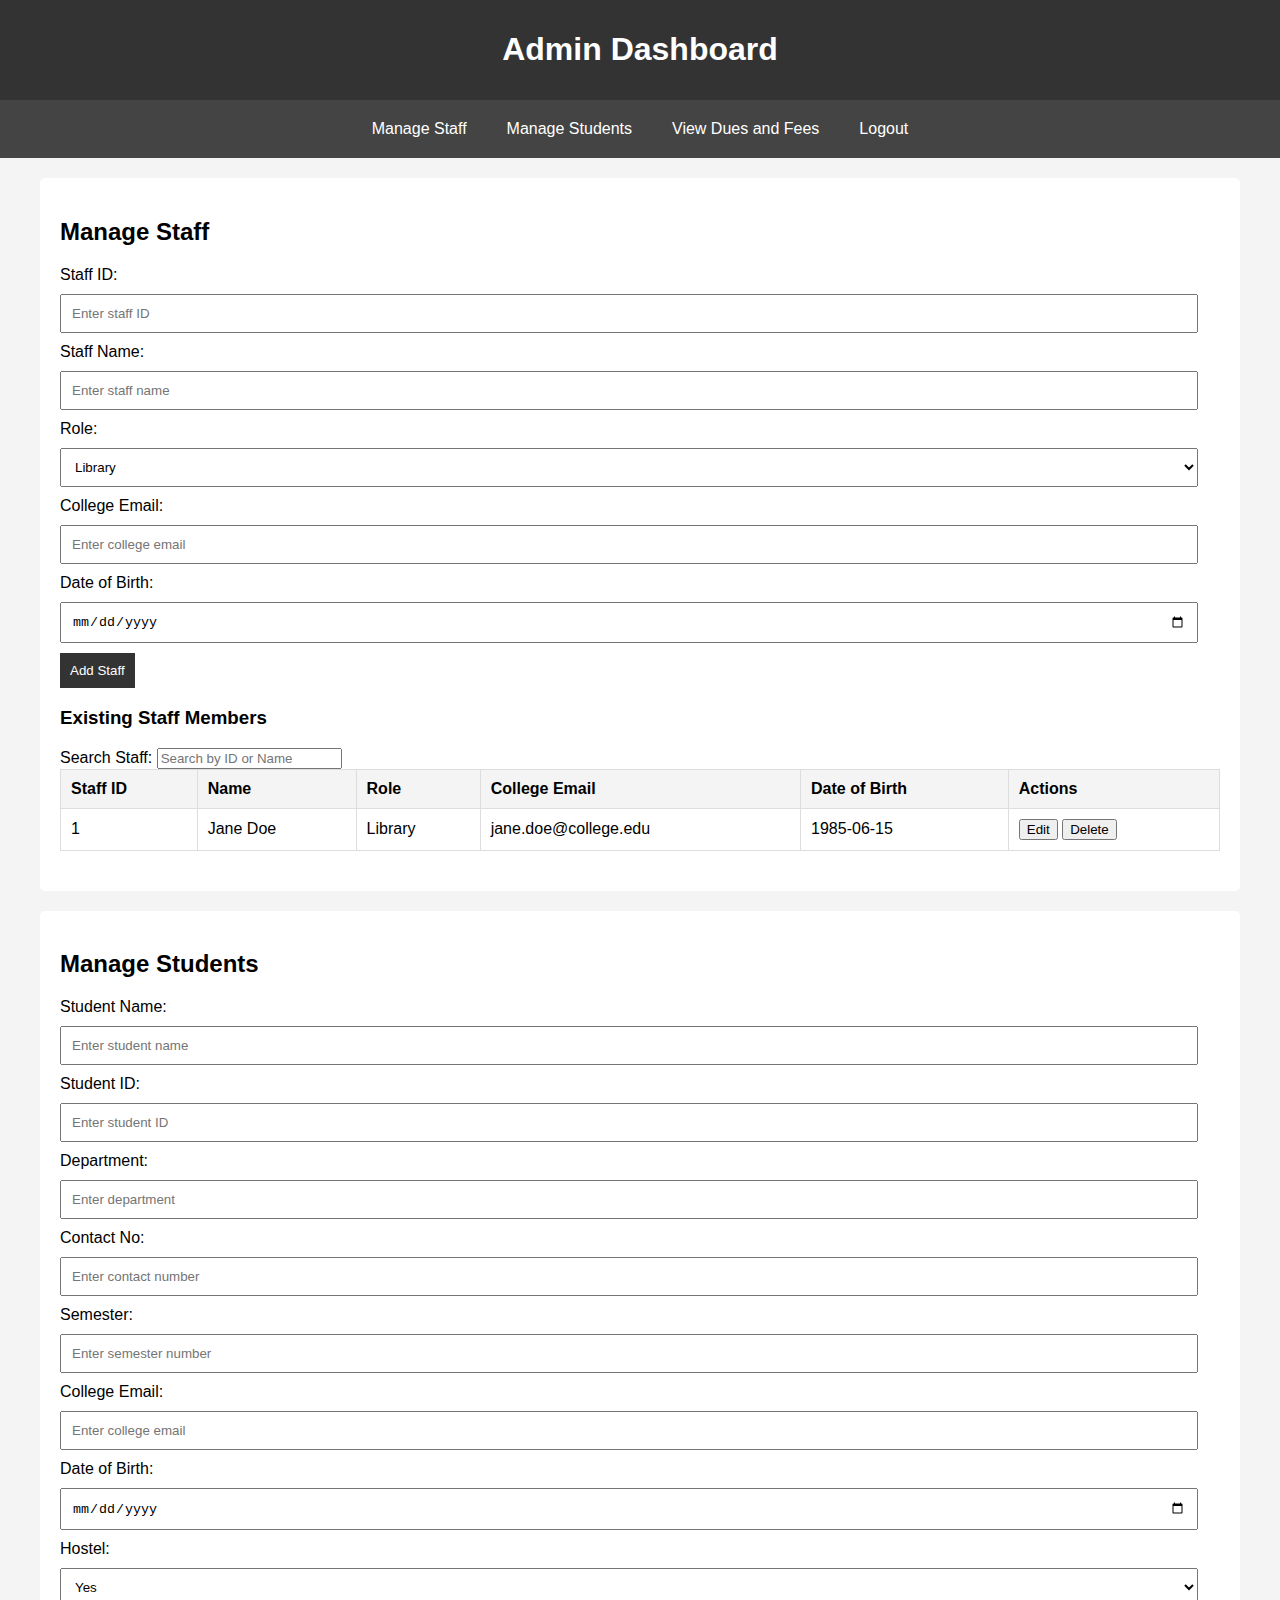
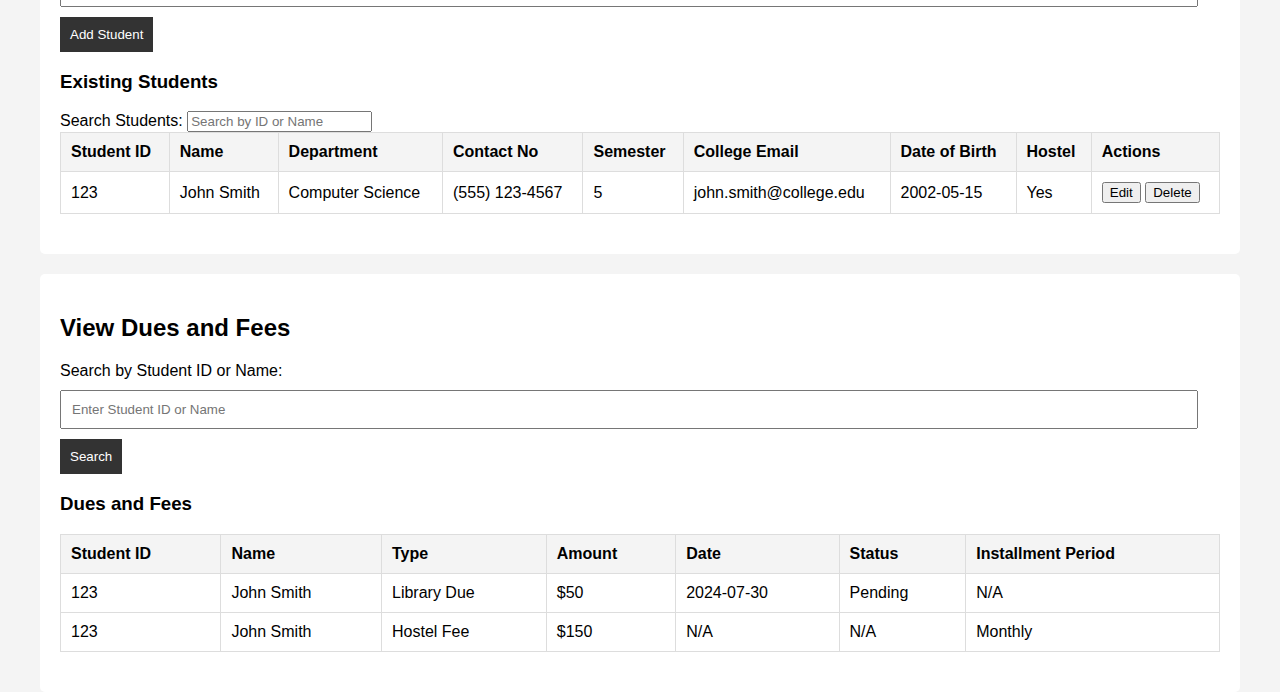
<file: templates/admin.html>
<!DOCTYPE html>
<html lang="en">
<head>
    <meta charset="UTF-8">
    <meta name="viewport" content="width=device-width, initial-scale=1.0">
    <title>Admin Dashboard</title>
    <style>
        body {
            font-family: Arial, sans-serif;
            margin: 0;
            padding: 0;
            background-color: #f4f4f4;
        }
        .container {
            width: 100%;
            max-width: 1200px;
            margin: auto;
            overflow: hidden;
        }
        header {
            background: #333;
            color: #fff;
            padding: 10px 0;
            text-align: center;
        }
        nav {
            display: flex;
            justify-content: center;
            gap: 20px;
            padding: 10px;
            background: #444;
        }
        nav a {
            color: #fff;
            text-decoration: none;
            padding: 10px;
        }
        nav a:hover {
            background: #555;
        }
        .main-content {
            padding: 20px;
            background: #fff;
            border-radius: 5px;
            margin-top: 20px;
        }
        table {
            width: 100%;
            border-collapse: collapse;
            margin-bottom: 20px;
        }
        table, th, td {
            border: 1px solid #ddd;
        }
        th, td {
            padding: 10px;
            text-align: left;
        }
        th {
            background: #f4f4f4;
        }
        form {
            margin-top: 20px;
        }
        form input, form select {
            padding: 10px;
            margin: 10px 0;
            width: calc(100% - 22px); /* Adjust width considering padding and borders */
            box-sizing: border-box;
        }
        form button {
            padding: 10px;
            background: #333;
            color: #fff;
            border: none;
            cursor: pointer;
        }
        form button:hover {
            background: #444;
        }
        @media (max-width: 768px) {
            nav {
                flex-direction: column;
                align-items: center;
            }
            nav a {
                display: block;
                margin: 5px 0;
            }
        }
    </style>
</head>
<body>
    <header>
        <h1>Admin Dashboard</h1>
    </header>
    
    <nav>
        <a href="#manage-staff">Manage Staff</a>
        <a href="#manage-students">Manage Students</a>
        <a href="#view-dues-fees">View Dues and Fees</a>
        <a href="#logout">Logout</a>
    </nav>
    
    <div class="container">
        <!-- Manage Staff Section -->
        <div id="manage-staff" class="main-content">
            <h2>Manage Staff</h2>
            <form>
                <label for="staff-id">Staff ID:</label>
                <input type="text" id="staff-id" name="staff-id" placeholder="Enter staff ID">
                
                <label for="staff-name">Staff Name:</label>
                <input type="text" id="staff-name" name="staff-name" placeholder="Enter staff name">
                
                <label for="staff-role">Role:</label>
                <select id="staff-role" name="staff-role">
                    <option value="library">Library</option>
                    <option value="hostel">Hostel</option>
                    <option value="department">Department</option>
                    <option value="office">Office</option>
                </select>

                <label for="staff-email">College Email:</label>
                <input type="email" id="staff-email" name="staff-email" placeholder="Enter college email" pattern="[a-zA-Z0-9._%+-]+@college\.edu" title="Enter a valid college email (e.g., staff@college.edu)">

                <label for="dob">Date of Birth:</label>
                <input type="date" id="dob" name="dob">
                
                <button type="submit">Add Staff</button>
            </form>
            
            <h3>Existing Staff Members</h3>
            <label for="staff-search">Search Staff:</label>
            <input type="text" id="staff-search" placeholder="Search by ID or Name" oninput="filterStaff()">

            <table id="staff-table">
                <thead>
                    <tr>
                        <th>Staff ID</th>
                        <th>Name</th>
                        <th>Role</th>
                        <th>College Email</th>
                        <th>Date of Birth</th>
                        <th>Actions</th>
                    </tr>
                </thead>
                <tbody>
                    <!-- Example data; replace with dynamic data -->
                    <tr>
                        <td>1</td>
                        <td>Jane Doe</td>
                        <td>Library</td>
                        <td>jane.doe@college.edu</td>
                        <td>1985-06-15</td>
                        <td><button>Edit</button> <button>Delete</button></td>
                    </tr>
                    <!-- More rows as needed -->
                </tbody>
            </table>
        </div>

        <!-- Manage Students Section -->
        <div id="manage-students" class="main-content">
            <h2>Manage Students</h2>
            <form>
                <label for="student-name">Student Name:</label>
                <input type="text" id="student-name" name="student-name" placeholder="Enter student name">
                
                <label for="student-id">Student ID:</label>
                <input type="text" id="student-id" name="student-id" placeholder="Enter student ID">
                
                <label for="department">Department:</label>
                <input type="text" id="department" name="department" placeholder="Enter department">
                
                <label for="contact-no">Contact No:</label>
                <input type="text" id="contact-no" name="contact-no" placeholder="Enter contact number">
                
                <label for="semester">Semester:</label>
                <input type="number" id="semester" name="semester" placeholder="Enter semester number">
                
                <label for="college-email">College Email:</label>
                <input type="email" id="college-email" name="college-email" placeholder="Enter college email" pattern="[a-zA-Z0-9._%+-]+@college\.edu" title="Enter a valid college email (e.g., student@college.edu)">
                
                <label for="dob">Date of Birth:</label>
                <input type="date" id="dob" name="dob">
                
                <label for="hostel">Hostel:</label>
                <select id="hostel" name="hostel">
                    <option value="yes">Yes</option>
                    <option value="no">No</option>
                </select>
                
                <button type="submit">Add Student</button>
            </form>
            
            <h3>Existing Students</h3>
            <label for="student-search">Search Students:</label>
            <input type="text" id="student-search" placeholder="Search by ID or Name" oninput="filterStudents()">

            <table id="student-table">
                <thead>
                    <tr>
                        <th>Student ID</th>
                        <th>Name</th>
                        <th>Department</th>
                        <th>Contact No</th>
                        <th>Semester</th>
                        <th>College Email</th>
                        <th>Date of Birth</th>
                        <th>Hostel</th>
                        <th>Actions</th>
                    </tr>
                </thead>
                <tbody>
                    <!-- Example data; replace with dynamic data -->
                    <tr>
                        <td>123</td>
                        <td>John Smith</td>
                        <td>Computer Science</td>
                        <td>(555) 123-4567</td>
                        <td>5</td>
                        <td>john.smith@college.edu</td>
                        <td>2002-05-15</td>
                        <td>Yes</td>
                        <td><button>Edit</button> <button>Delete</button></td>
                    </tr>
                    <!-- More rows as needed -->
                </tbody>
            </table>
        </div>

        <!-- View Dues and Fees Section -->
        <div id="view-dues-fees" class="main-content">
            <h2>View Dues and Fees</h2>
            <form>
                <label for="search">Search by Student ID or Name:</label>
                <input type="text" id="search" name="search" placeholder="Enter Student ID or Name">
                
                <button type="submit">Search</button>
            </form>

            <h3>Dues and Fees</h3>
            <table>
                <thead>
                    <tr>
                        <th>Student ID</th>
                        <th>Name</th>
                        <th>Type</th>
                        <th>Amount</th>
                        <th>Date</th>
                        <th>Status</th>
                        <th>Installment Period</th>
                    </tr>
                </thead>
                <tbody>
                    <!-- Example data; replace with dynamic data -->
                    <tr>
                        <td>123</td>
                        <td>John Smith</td>
                        <td>Library Due</td>
                        <td>$50</td>
                        <td>2024-07-30</td>
                        <td>Pending</td>
                        <td>N/A</td>
                    </tr>
                    <tr>
                        <td>123</td>
                        <td>John Smith</td>
                        <td>Hostel Fee</td>
                        <td>$150</td>
                        <td>N/A</td>
                        <td>N/A</td>
                        <td>Monthly</td>
                    </tr>
                    <!-- More rows as needed -->
                </tbody>
            </table>
        </div>
    </div>

    <script>
        function filterStaff() {
            const input = document.getElementById('staff-search').value.toLowerCase();
            const table = document.getElementById('staff-table');
            const rows = table.getElementsByTagName('tr');

            for (let i = 1; i < rows.length; i++) {
                const cells = rows[i].getElementsByTagName('td');
                const id = cells[0].textContent.toLowerCase();
                const name = cells[1].textContent.toLowerCase();

                if (id.includes(input) || name.includes(input)) {
                    rows[i].style.display = '';
                } else {
                    rows[i].style.display = 'none';
                }
            }
        }

        function filterStudents() {
            const input = document.getElementById('student-search').value.toLowerCase();
            const table = document.getElementById('student-table');
            const rows = table.getElementsByTagName('tr');

            for (let i = 1; i < rows.length; i++) {
                const cells = rows[i].getElementsByTagName('td');
                const id = cells[0].textContent.toLowerCase();
                const name = cells[1].textContent.toLowerCase();

                if (id.includes(input) || name.includes(input)) {
                    rows[i].style.display = '';
                } else {
                    rows[i].style.display = 'none';
                }
            }
        }
    </script>
</body>
</html>
</file>
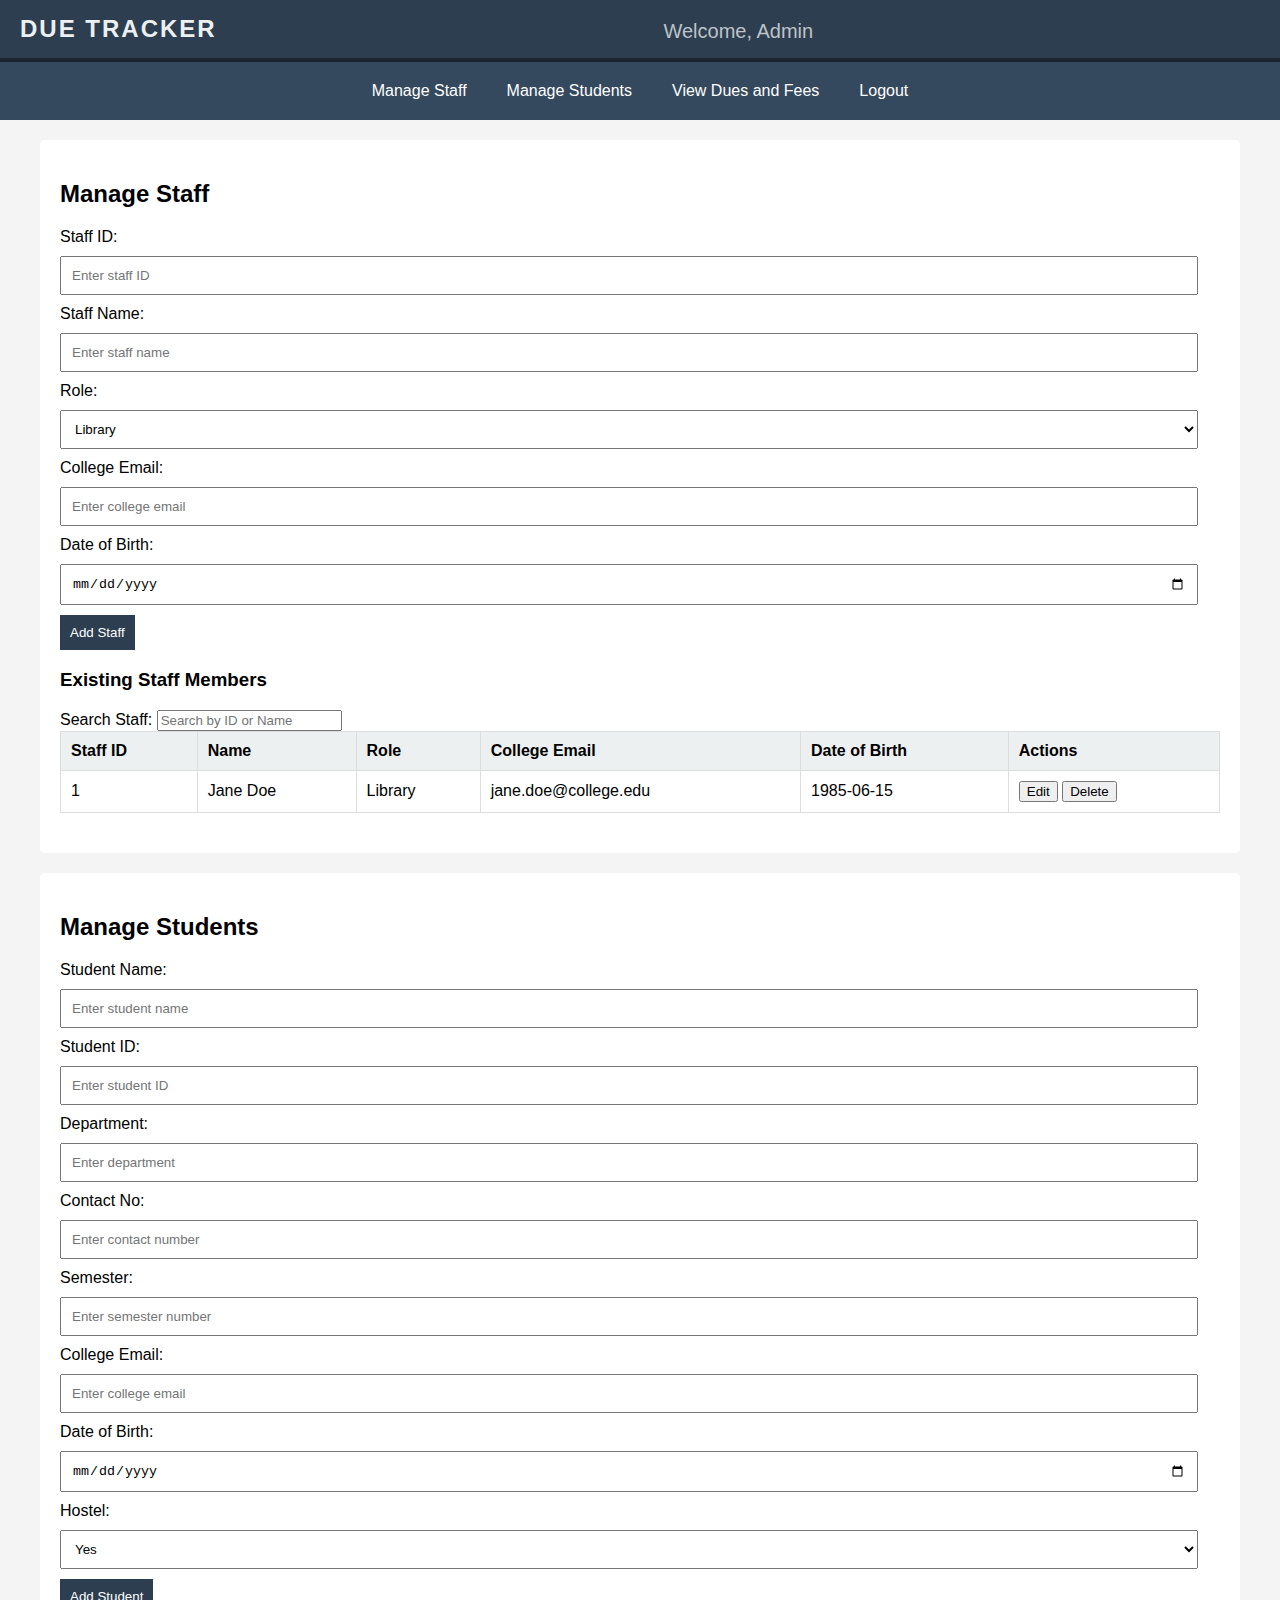
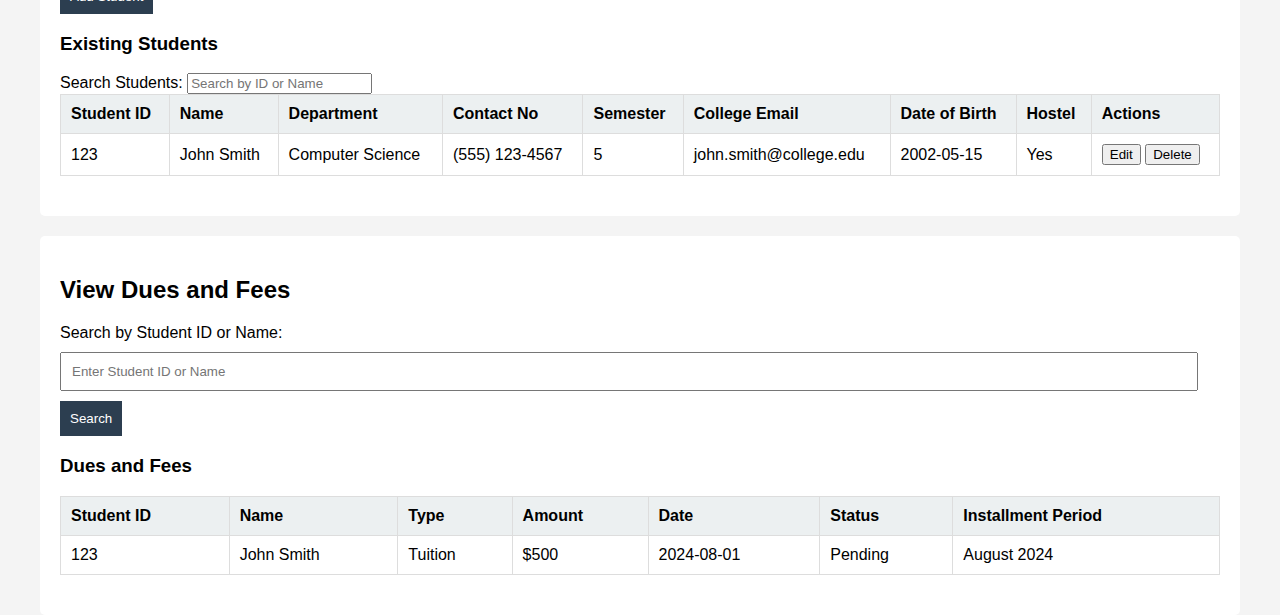
<file: templates/admin1.html>
<!DOCTYPE html>
<html lang="en">
<head>
    <meta charset="UTF-8">
    <meta name="viewport" content="width=device-width, initial-scale=1.0">
    <title>Due Tracker | Admin Dashboard</title>
    <style>

        body {
            font-family: Arial, sans-serif;
            margin: 0;
            padding: 0;
            background-color: #f4f4f4;
        }
        .container {
            width: 100%;
            max-width: 1200px;
            margin: auto;
            overflow: hidden;
        }
         /* Header Styles */
        header {
            background-color: #2c3e50; /* Dark blue background */
            padding: 15px 20px;
            color: #ecf0f1; /* Light grey text color */
            border-bottom: 4px solid #1a252f; /* Darker blue border */
            display: flex;
            justify-content: space-between;
            align-items: center;
        }
        .page-title {
            font-size: 24px; /* Larger font size */
            font-weight: 700; /* Bold font weight */
            text-transform: uppercase; /* Uppercase text */
            letter-spacing: 2px; /* Increased letter spacing for clarity */
            margin: 0;
        }
        .subtitle {
            font-size: 20px; /* Moderate font size */
            font-weight: 400; /* Regular font weight */
            margin: 5px 0 0; /* Small margin between title and subtitle */
            text-align: center; /* Center-align the text */
            flex-grow: 1;
            color: #bdc3c7; /* Soft grey color */
        }

        nav {
            display: flex;
            justify-content: center;
            gap: 20px;
            padding: 10px;
            background: #34495e;
        }
        nav a {
            color: #fff;
            text-decoration: none;
            padding: 10px;
        }
        nav a:hover {
            background: #2c3e50;
        }
        .main-content {
            padding: 20px;
            background: #fff;
            border-radius: 5px;
            margin-top: 20px;
        }
        table {
            width: 100%;
            border-collapse: collapse;
            margin-bottom: 20px;
        }
        table, th, td {
            border: 1px solid #ddd;
        }
        th, td {
            padding: 10px;
            text-align: left;
        }
        th {
            background: #ecf0f1;
        }
        form {
            margin-top: 20px;
        }
        form input, form select {
            padding: 10px;
            margin: 10px 0;
            width: calc(100% - 22px); /* Adjust width considering padding and borders */
            box-sizing: border-box;
        }
        form button {
            padding: 10px;
            background: #2c3e50;
            color: #fff;
            border: none;
            cursor: pointer;
        }
        form button:hover {
            background: #34495e;
        }
        @media (max-width: 768px) {
            nav {
                flex-direction: column;
                align-items: center;
            }
            nav a {
                display: block;
                margin: 5px 0;
            }
        }
    </style>
</head>
<body>
    <header>
        <h2 class="page-title">Due Tracker</h2>
        <h1 class="subtitle">Welcome, Admin</h1>
    </header>
    
    
    <nav>
        <a href="#manage-staff">Manage Staff</a>
        <a href="#manage-students">Manage Students</a>
        <a href="#view-dues-fees">View Dues and Fees</a>
        <a href="#logout">Logout</a>
    </nav>
    
    <div class="container">
        <!-- Manage Staff Section -->
        <div id="manage-staff" class="main-content">
            <h2>Manage Staff</h2>
            <form>
                <label for="staff-id">Staff ID:</label>
                <input type="text" id="staff-id" name="staff-id" placeholder="Enter staff ID">
                
                <label for="staff-name">Staff Name:</label>
                <input type="text" id="staff-name" name="staff-name" placeholder="Enter staff name">
                
                <label for="staff-role">Role:</label>
                <select id="staff-role" name="staff-role">
                    <option value="library">Library</option>
                    <option value="hostel">Hostel</option>
                    <option value="department">Department</option>
                    <option value="office">Office</option>
                </select>

                <label for="staff-email">College Email:</label>
                <input type="email" id="staff-email" name="staff-email" placeholder="Enter college email" pattern="[a-zA-Z0-9._%+-]+@college\.edu" title="Enter a valid college email (e.g., staff@college.edu)">

                <label for="dob">Date of Birth:</label>
                <input type="date" id="dob" name="dob">
                
                <button type="submit">Add Staff</button>
            </form>
            
            <h3>Existing Staff Members</h3>
            <label for="staff-search">Search Staff:</label>
            <input type="text" id="staff-search" placeholder="Search by ID or Name" oninput="filterStaff()">

            <table id="staff-table">
                <thead>
                    <tr>
                        <th>Staff ID</th>
                        <th>Name</th>
                        <th>Role</th>
                        <th>College Email</th>
                        <th>Date of Birth</th>
                        <th>Actions</th>
                    </tr>
                </thead>
                <tbody>
                    <!-- Example data; replace with dynamic data -->
                    <tr>
                        <td>1</td>
                        <td>Jane Doe</td>
                        <td>Library</td>
                        <td>jane.doe@college.edu</td>
                        <td>1985-06-15</td>
                        <td><button>Edit</button> <button>Delete</button></td>
                    </tr>
                    <!-- More rows as needed -->
                </tbody>
            </table>
        </div>

        <!-- Manage Students Section -->
        <div id="manage-students" class="main-content">
            <h2>Manage Students</h2>
            <form>
                <label for="student-name">Student Name:</label>
                <input type="text" id="student-name" name="student-name" placeholder="Enter student name">
                
                <label for="student-id">Student ID:</label>
                <input type="text" id="student-id" name="student-id" placeholder="Enter student ID">
                
                <label for="department">Department:</label>
                <input type="text" id="department" name="department" placeholder="Enter department">
                
                <label for="contact-no">Contact No:</label>
                <input type="text" id="contact-no" name="contact-no" placeholder="Enter contact number">
                
                <label for="semester">Semester:</label>
                <input type="number" id="semester" name="semester" placeholder="Enter semester number">
                
                <label for="college-email">College Email:</label>
                <input type="email" id="college-email" name="college-email" placeholder="Enter college email" pattern="[a-zA-Z0-9._%+-]+@college\.edu" title="Enter a valid college email (e.g., student@college.edu)">
                
                <label for="dob">Date of Birth:</label>
                <input type="date" id="dob" name="dob">
                
                <label for="hostel">Hostel:</label>
                <select id="hostel" name="hostel">
                    <option value="yes">Yes</option>
                    <option value="no">No</option>
                </select>
                
                <button type="submit">Add Student</button>
            </form>
            
            <h3>Existing Students</h3>
            <label for="student-search">Search Students:</label>
            <input type="text" id="student-search" placeholder="Search by ID or Name" oninput="filterStudents()">

            <table id="student-table">
                <thead>
                    <tr>
                        <th>Student ID</th>
                        <th>Name</th>
                        <th>Department</th>
                        <th>Contact No</th>
                        <th>Semester</th>
                        <th>College Email</th>
                        <th>Date of Birth</th>
                        <th>Hostel</th>
                        <th>Actions</th>
                    </tr>
                </thead>
                <tbody>
                    <!-- Example data; replace with dynamic data -->
                    <tr>
                        <td>123</td>
                        <td>John Smith</td>
                        <td>Computer Science</td>
                        <td>(555) 123-4567</td>
                        <td>5</td>
                        <td>john.smith@college.edu</td>
                        <td>2002-05-15</td>
                        <td>Yes</td>
                        <td><button>Edit</button> <button>Delete</button></td>
                    </tr>
                    <!-- More rows as needed -->
                </tbody>
            </table>
        </div>

        <!-- View Dues and Fees Section -->
        <div id="view-dues-fees" class="main-content">
            <h2>View Dues and Fees</h2>
            <form>
                <label for="search">Search by Student ID or Name:</label>
                <input type="text" id="search" name="search" placeholder="Enter Student ID or Name">
                
                <button type="submit">Search</button>
            </form>

            <h3>Dues and Fees</h3>
            <table>
                <thead>
                    <tr>
                        <th>Student ID</th>
                        <th>Name</th>
                        <th>Type</th>
                        <th>Amount</th>
                        <th>Date</th>
                        <th>Status</th>
                        <th>Installment Period</th>
                    </tr>
                </thead>
                <tbody>
                    <!-- Example data; replace with dynamic data -->
                    <tr>
                        <td>123</td>
                        <td>John Smith</td>
                        <td>Tuition</td>
                        <td>$500</td>
                        <td>2024-08-01</td>
                        <td>Pending</td>
                        <td>August 2024</td>
                    </tr>
                    <!-- More rows as needed -->
                </tbody>
            </table>
        </div>
    </div>

    <script>
        function filterStaff() {
            var input, filter, table, tr, td, i, txtValue;
            input = document.getElementById("staff-search");
            filter = input.value.toUpperCase();
            table = document.getElementById("staff-table");
            tr = table.getElementsByTagName("tr");
            for (i = 0; i < tr.length; i++) {
                td = tr[i].getElementsByTagName("td")[1]; // Column index 1 is Staff Name
                if (td) {
                    txtValue = td.textContent || td.innerText;
                    if (txtValue.toUpperCase().indexOf(filter) > -1) {
                        tr[i].style.display = "";
                    } else {
                        tr[i].style.display = "none";
                    }
                }
            }
        }

        function filterStudents() {
            var input, filter, table, tr, td, i, txtValue;
            input = document.getElementById("student-search");
            filter = input.value.toUpperCase();
            table = document.getElementById("student-table");
            tr = table.getElementsByTagName("tr");
            for (i = 0; i < tr.length; i++) {
                td = tr[i].getElementsByTagName("td")[1]; // Column index 1 is Student Name
                if (td) {
                    txtValue = td.textContent || td.innerText;
                    if (txtValue.toUpperCase().indexOf(filter) > -1) {
                        tr[i].style.display = "";
                    } else {
                        tr[i].style.display = "none";
                    }
                }
            }
        }
    </script>
</body>
</html>
</file>
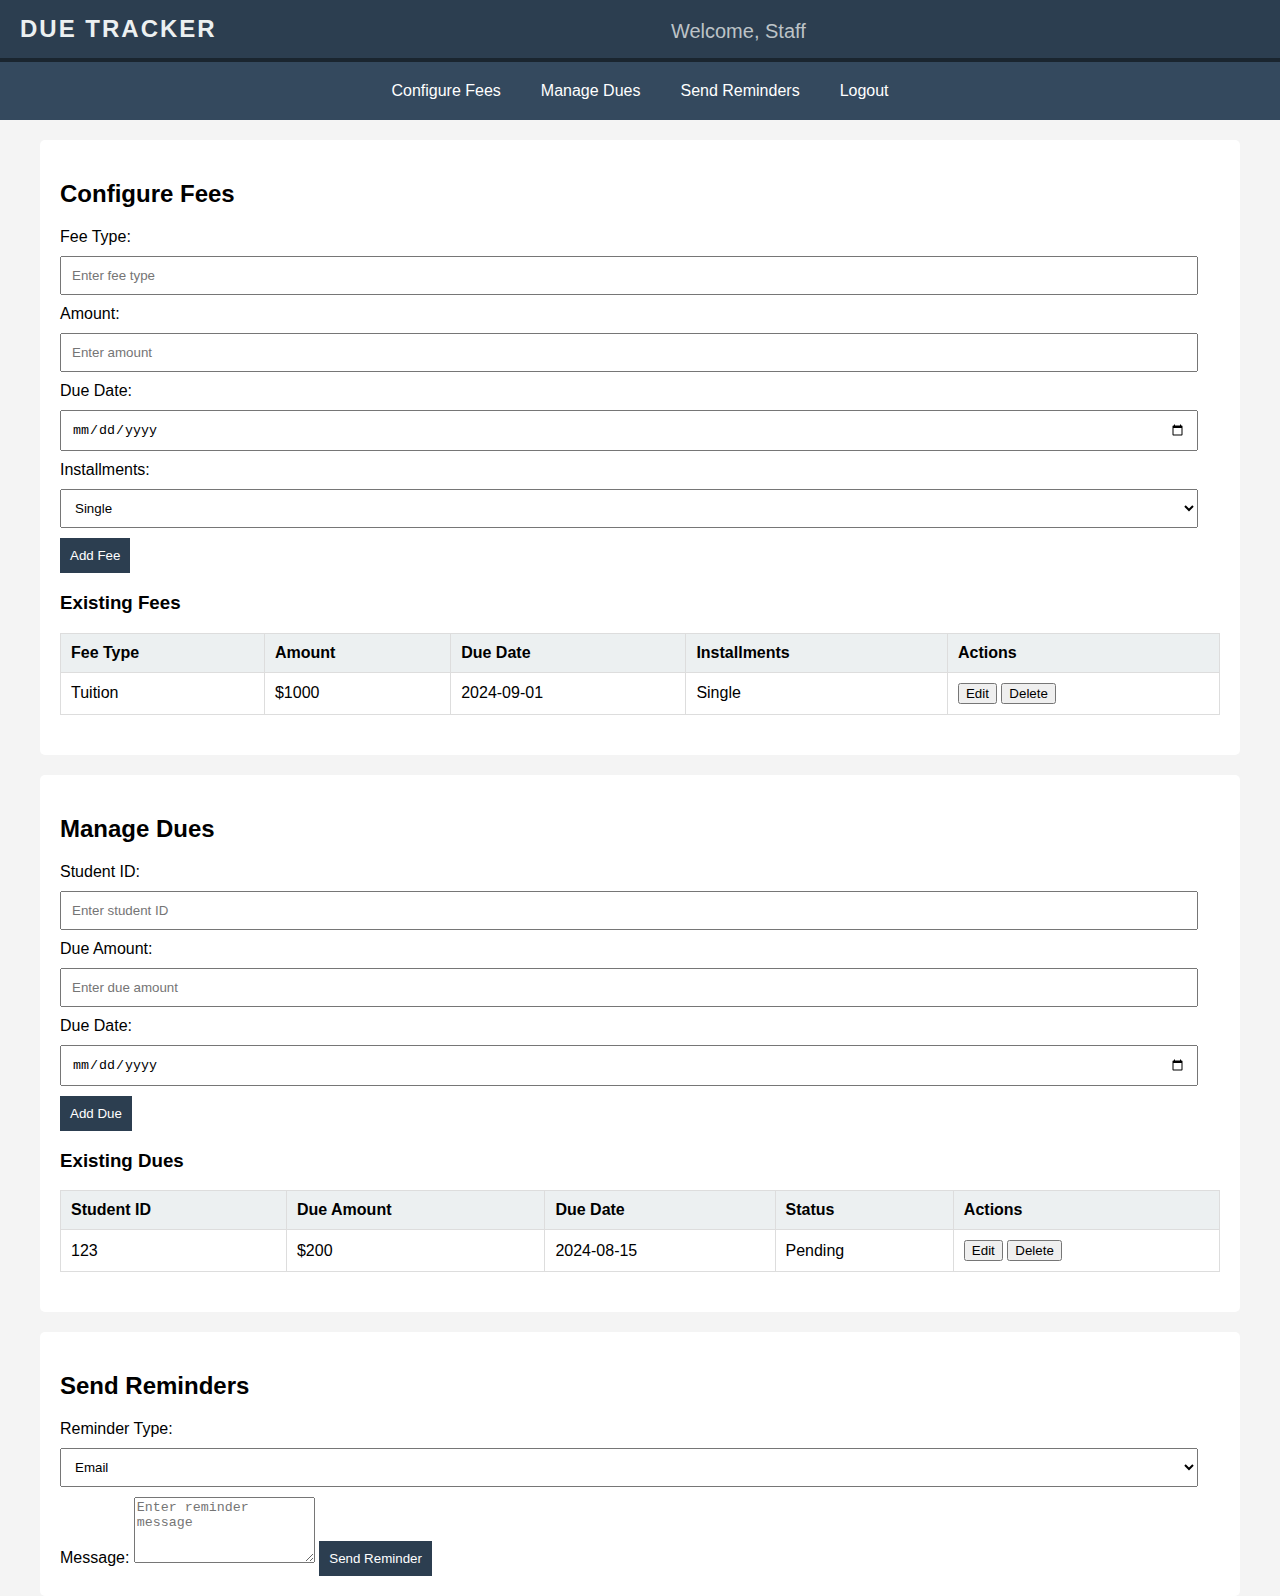
<file: templates/staff.html>
<!DOCTYPE html>
<html lang="en">
<head>
    <meta charset="UTF-8">
    <meta name="viewport" content="width=device-width, initial-scale=1.0">
    <title>Due Tracker | Staff Dashboard</title>
    <style>
        body {
            font-family: Arial, sans-serif;
            margin: 0;
            padding: 0;
            background-color: #f4f4f4;
        }
        .container {
            width: 100%;
            max-width: 1200px;
            margin: auto;
            overflow: hidden;
        }

         /* Header Styles */
        header {
            background-color: #2c3e50; /* Dark blue background */
            padding: 15px 20px;
            color: #ecf0f1; /* Light grey text color */
            border-bottom: 4px solid #1a252f; /* Darker blue border */
            display: flex;
            justify-content: space-between;
            align-items: center;
        }
        .page-title {
            font-size: 24px; /* Larger font size */
            font-weight: 700; /* Bold font weight */
            text-transform: uppercase; /* Uppercase text */
            letter-spacing: 2px; /* Increased letter spacing for clarity */
            margin: 0;
        }
        .subtitle {
            font-size: 20px; /* Moderate font size */
            font-weight: 400; /* Regular font weight */
            margin: 5px 0 0; /* Small margin between title and subtitle */
            text-align: center; /* Center-align the text */
            flex-grow: 1;
            color: #bdc3c7; /* Soft grey color */
        }
        nav {
            display: flex;
            justify-content: center;
            gap: 20px;
            padding: 10px;
            background: #34495e;
        }
        nav a {
            color: #fff;
            text-decoration: none;
            padding: 10px;
        }
        nav a:hover {
            background: #2c3e50;
        }
        .main-content {
            padding: 20px;
            background: #fff;
            border-radius: 5px;
            margin-top: 20px;
        }
        table {
            width: 100%;
            border-collapse: collapse;
            margin-bottom: 20px;
        }
        table, th, td {
            border: 1px solid #ddd;
        }
        th, td {
            padding: 10px;
            text-align: left;
        }
        th {
            background: #ecf0f1;
        }
        form {
            margin-top: 20px;
        }
        form input, form select {
            padding: 10px;
            margin: 10px 0;
            width: calc(100% - 22px); /* Adjust width considering padding and borders */
            box-sizing: border-box;
        }
        form button {
            padding: 10px;
            background: #2c3e50;
            color: #fff;
            border: none;
            cursor: pointer;
        }
        form button:hover {
            background: #34495e;
        }
        @media (max-width: 768px) {
            nav {
                flex-direction: column;
                align-items: center;
            }
            nav a {
                display: block;
                margin: 5px 0;
            }
        }
    </style>
</head>
<body>
    <header>
        <h2 class="page-title">Due Tracker</h2>
        <h1 class="subtitle">Welcome, Staff</h1>
    </header>
    
    <nav>
        <a href="#configure-fees">Configure Fees</a>
        <a href="#manage-dues">Manage Dues</a>
        <a href="#send-reminders">Send Reminders</a>
        <a href="#logout">Logout</a>
    </nav>
    
    <div class="container">
        <!-- Configure Fees Section -->
        <div id="configure-fees" class="main-content">
            <h2>Configure Fees</h2>
            <form>
                <label for="fee-type">Fee Type:</label>
                <input type="text" id="fee-type" name="fee-type" placeholder="Enter fee type">
                
                <label for="amount">Amount:</label>
                <input type="number" id="amount" name="amount" placeholder="Enter amount">
                
                <label for="due-date">Due Date:</label>
                <input type="date" id="due-date" name="due-date">
                
                <label for="installments">Installments:</label>
                <select id="installments" name="installments">
                    <option value="single">Single</option>
                    <option value="multiple">Multiple</option>
                </select>
                
                <button type="submit">Add Fee</button>
            </form>
            
            <h3>Existing Fees</h3>
            <table>
                <thead>
                    <tr>
                        <th>Fee Type</th>
                        <th>Amount</th>
                        <th>Due Date</th>
                        <th>Installments</th>
                        <th>Actions</th>
                    </tr>
                </thead>
                <tbody>
                    <!-- Example data; replace with dynamic data -->
                    <tr>
                        <td>Tuition</td>
                        <td>$1000</td>
                        <td>2024-09-01</td>
                        <td>Single</td>
                        <td><button>Edit</button> <button>Delete</button></td>
                    </tr>
                    <!-- More rows as needed -->
                </tbody>
            </table>
        </div>

        <!-- Manage Dues Section -->
        <div id="manage-dues" class="main-content">
            <h2>Manage Dues</h2>
            <form>
                <label for="student-id">Student ID:</label>
                <input type="text" id="student-id" name="student-id" placeholder="Enter student ID">
                
                <label for="due-amount">Due Amount:</label>
                <input type="number" id="due-amount" name="due-amount" placeholder="Enter due amount">
                
                <label for="due-date">Due Date:</label>
                <input type="date" id="due-date" name="due-date">
                
                <button type="submit">Add Due</button>
            </form>
            
            <h3>Existing Dues</h3>
            <table>
                <thead>
                    <tr>
                        <th>Student ID</th>
                        <th>Due Amount</th>
                        <th>Due Date</th>
                        <th>Status</th>
                        <th>Actions</th>
                    </tr>
                </thead>
                <tbody>
                    <!-- Example data; replace with dynamic data -->
                    <tr>
                        <td>123</td>
                        <td>$200</td>
                        <td>2024-08-15</td>
                        <td>Pending</td>
                        <td><button>Edit</button> <button>Delete</button></td>
                    </tr>
                    <!-- More rows as needed -->
                </tbody>
            </table>
        </div>

        <!-- Send Reminders Section -->
        <div id="send-reminders" class="main-content">
            <h2>Send Reminders</h2>
            <form>
                <label for="reminder-type">Reminder Type:</label>
                <select id="reminder-type" name="reminder-type">
                    <option value="email">Email</option>
                    <option value="sms">SMS</option>
                </select>
                
                <label for="reminder-message">Message:</label>
                <textarea id="reminder-message" name="reminder-message" rows="4" placeholder="Enter reminder message"></textarea>
                
                <button type="submit">Send Reminder</button>
            </form>
        </div>
    </div>
</body>
</html>
</file>
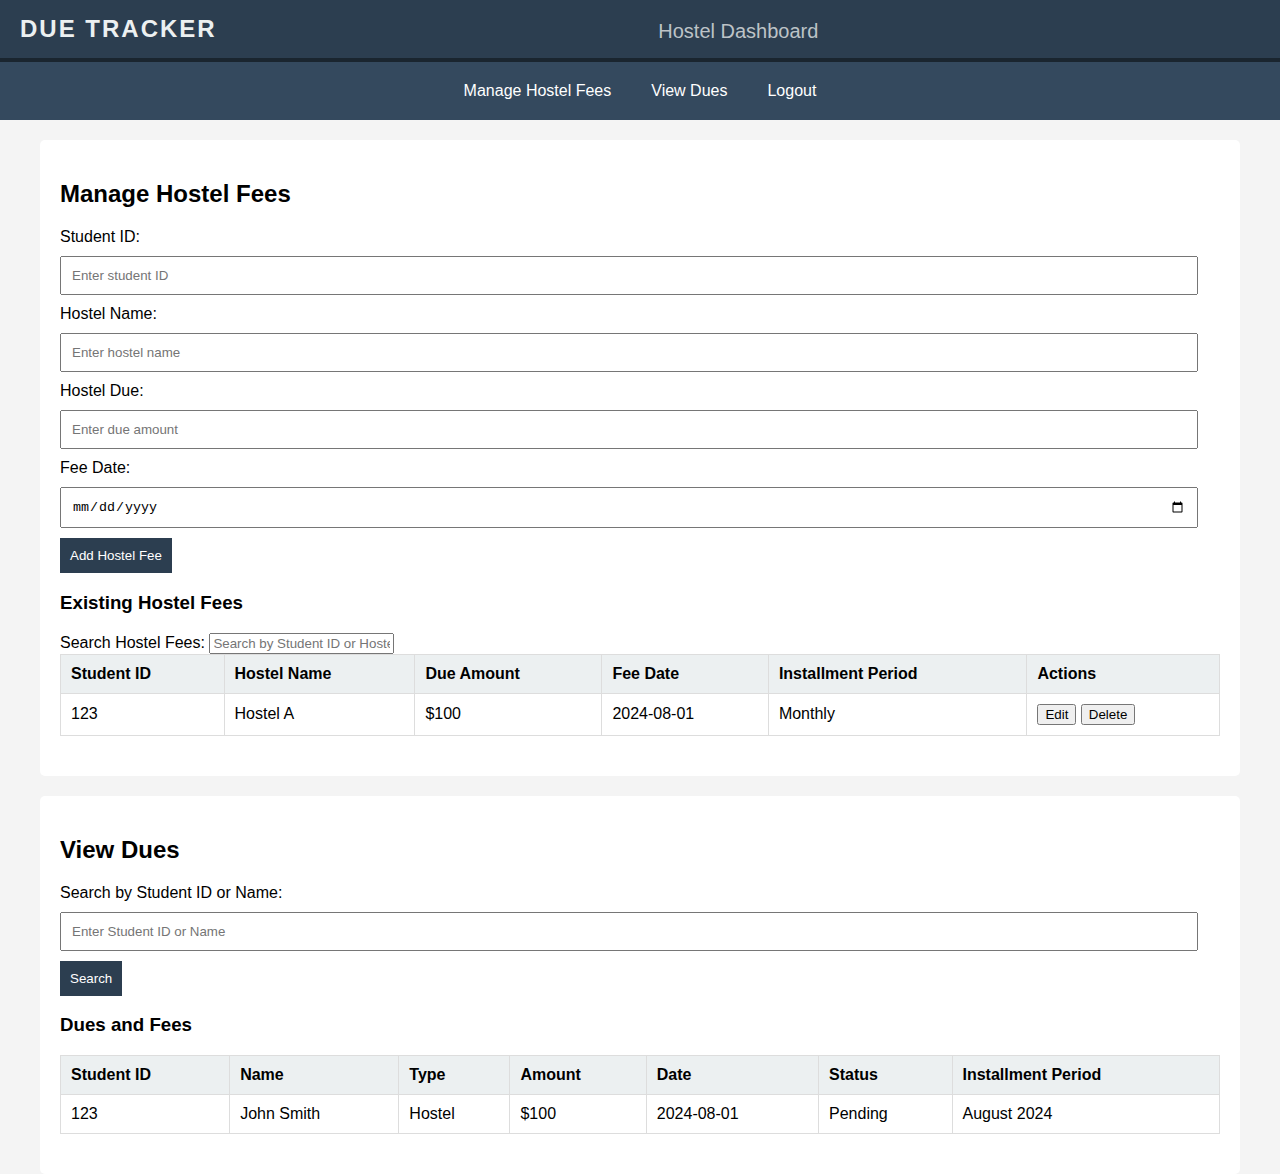
<file: templates/staff_hostel.html>
<!DOCTYPE html>
<html lang="en">
<head>
    <meta charset="UTF-8">
    <meta name="viewport" content="width=device-width, initial-scale=1.0">
    <title>Due Tracker | Hostel Staff Dashboard</title>
    <style>
        body {
            font-family: Arial, sans-serif;
            margin: 0;
            padding: 0;
            background-color: #f4f4f4;
        }

        .container {
            width: 100%;
            max-width: 1200px;
            margin: auto;
            overflow: hidden;
        }

        /* Header Styles */
        header {
            background-color: #2c3e50; /* Dark blue background */
            padding: 15px 20px;
            color: #ecf0f1; /* Light grey text color */
            border-bottom: 4px solid #1a252f; /* Darker blue border */
            display: flex;
            justify-content: space-between;
            align-items: center;
        }
        .page-title {
            font-size: 24px; /* Larger font size */
            font-weight: 700; /* Bold font weight */
            text-transform: uppercase; /* Uppercase text */
            letter-spacing: 2px; /* Increased letter spacing for clarity */
            margin: 0;
        }
        .subtitle {
            font-size: 20px; /* Moderate font size */
            font-weight: 400; /* Regular font weight */
            margin: 5px 0 0; /* Small margin between title and subtitle */
            text-align: center; /* Center-align the text */
            flex-grow: 1;
            color: #bdc3c7; /* Soft grey color */
        }
        nav {
            display: flex;
            justify-content: center;
            gap: 20px;
            padding: 10px;
            background: #34495e;
        }

        nav a {
            color: #fff;
            text-decoration: none;
            padding: 10px;
        }

        nav a:hover {
            background: #2c3e50;
        }

        .main-content {
            padding: 20px;
            background: #fff;
            border-radius: 5px;
            margin-top: 20px;
        }

        table {
            width: 100%;
            border-collapse: collapse;
            margin-bottom: 20px;
        }

        table, th, td {
            border: 1px solid #ddd;
        }

        th, td {
            padding: 10px;
            text-align: left;
        }

        th {
            background: #ecf0f1;
        }

        form {
            margin-top: 20px;
        }

        form input, form select {
            padding: 10px;
            margin: 10px 0;
            width: calc(100% - 22px); /* Adjust width considering padding and borders */
            box-sizing: border-box;
        }

        form button {
            padding: 10px;
            background: #2c3e50;
            color: #fff;
            border: none;
            cursor: pointer;
        }

        form button:hover {
            background: #34495e;
        }

        @media (max-width: 768px) {
            nav {
                flex-direction: column;
                align-items: center;
            }

            nav a {
                display: block;
                margin: 5px 0;
            }
        }
    </style>
</head>
<body>
    <header>
        <h2 class="page-title">Due Tracker</h2>
        <h1 class="subtitle">Hostel Dashboard</h1>
    </header>
    
    <nav>
        <a href="#manage-hostel-fees">Manage Hostel Fees</a>
        <a href="#view-dues">View Dues</a>
        <a href="#logout">Logout</a>
    </nav>
    
    <div class="container">
        <!-- Manage Hostel Fees Section -->
        <div id="manage-hostel-fees" class="main-content">
            <h2>Manage Hostel Fees</h2>
            <form>
                <label for="student-id">Student ID:</label>
                <input type="text" id="student-id" name="student-id" placeholder="Enter student ID">
                
                <label for="hostel-name">Hostel Name:</label>
                <input type="text" id="hostel-name" name="hostel-name" placeholder="Enter hostel name">
                
                <label for="hostel-due">Hostel Due:</label>
                <input type="number" id="hostel-due" name="hostel-due" placeholder="Enter due amount">
                
                <label for="fee-date">Fee Date:</label>
                <input type="date" id="fee-date" name="fee-date">

                
                <button type="submit">Add Hostel Fee</button>
            </form>
            
            <h3>Existing Hostel Fees</h3>
            <label for="hostel-search">Search Hostel Fees:</label>
            <input type="text" id="hostel-search" placeholder="Search by Student ID or Hostel Name" oninput="filterHostelFees()">

            <table id="hostel-table">
                <thead>
                    <tr>
                        <th>Student ID</th>
                        <th>Hostel Name</th>
                        <th>Due Amount</th>
                        <th>Fee Date</th>
                        <th>Installment Period</th>
                        <th>Actions</th>
                    </tr>
                </thead>
                <tbody>
                    <!-- Example data; replace with dynamic data -->
                    <tr>
                        <td>123</td>
                        <td>Hostel A</td>
                        <td>$100</td>
                        <td>2024-08-01</td>
                        <td>Monthly</td>
                        <td><button>Edit</button> <button>Delete</button></td>
                    </tr>
                    <!-- More rows as needed -->
                </tbody>
            </table>
        </div>

        <!-- View Dues Section -->
        <div id="view-dues" class="main-content">
            <h2>View Dues</h2>
            <form>
                <label for="search">Search by Student ID or Name:</label>
                <input type="text" id="search" name="search" placeholder="Enter Student ID or Name">
                
                <button type="submit">Search</button>
            </form>

            <h3>Dues and Fees</h3>
            <table>
                <thead>
                    <tr>
                        <th>Student ID</th>
                        <th>Name</th>
                        <th>Type</th>
                        <th>Amount</th>
                        <th>Date</th>
                        <th>Status</th>
                        <th>Installment Period</th>
                    </tr>
                </thead>
                <tbody>
                    <!-- Example data; replace with dynamic data -->
                    <tr>
                        <td>123</td>
                        <td>John Smith</td>
                        <td>Hostel</td>
                        <td>$100</td>
                        <td>2024-08-01</td>
                        <td>Pending</td>
                        <td>August 2024</td>
                    </tr>
                    <!-- More rows as needed -->
                </tbody>
            </table>
        </div>
    </div>

    <script>
        function filterHostelFees() {
            var input, filter, table, tr, td, i, txtValue;
            input = document.getElementById("hostel-search");
            filter = input.value.toUpperCase();
            table = document.getElementById("hostel-table");
            tr = table.getElementsByTagName("tr");
            for (i = 0; i < tr.length; i++) {
                td = tr[i].getElementsByTagName("td")[1]; // Column index 1 is Hostel Name
                if (td) {
                    txtValue = td.textContent || td.innerText;
                    if (txtValue.toUpperCase().indexOf(filter) > -1) {
                        tr[i].style.display = "";
                    } else {
                        tr[i].style.display = "none";
                    }
                }
            }
        }
    </script>
</body>
</html>
</file>
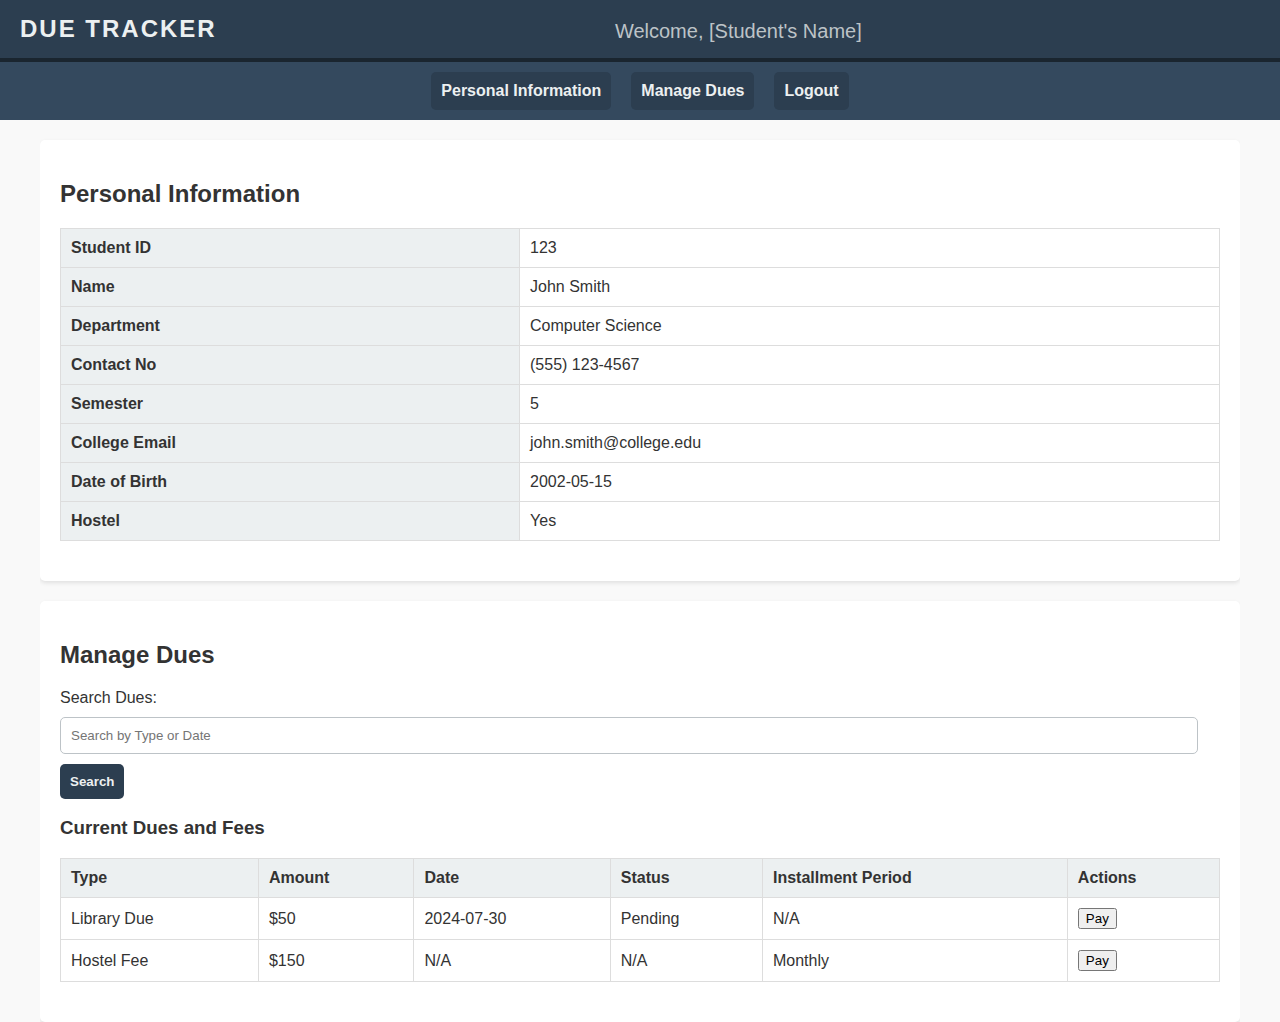
<file: templates/student.html>
<!DOCTYPE html>
<html lang="en">
<head>
    <meta charset="UTF-8">
    <meta name="viewport" content="width=device-width, initial-scale=1.0">
    <title>Student Dashboard - Due Tracker</title>
    <style>
        /* General Styles */
        body {
            font-family: 'Segoe UI', Tahoma, Geneva, Verdana, sans-serif;
            margin: 0;
            padding: 0;
            background-color: #f9f9f9; /* Light grey background */
            color: #333; /* Dark grey text */
        }
        .container {
            width: 100%;
            max-width: 1200px;
            margin: auto;
            overflow: hidden;
        }

        /* Header Styles */
        header {
            background-color: #2c3e50; /* Dark blue background */
            padding: 15px 20px;
            color: #ecf0f1; /* Light grey text color */
            border-bottom: 4px solid #1a252f; /* Darker blue border */
            display: flex;
            justify-content: space-between;
            align-items: center;
        }
        .page-title {
            font-size: 24px; /* Larger font size */
            font-weight: 700; /* Bold font weight */
            text-transform: uppercase; /* Uppercase text */
            letter-spacing: 2px; /* Increased letter spacing for clarity */
            margin: 0;
        }
        .subtitle {
            font-size: 20px; /* Moderate font size */
            font-weight: 400; /* Regular font weight */
            margin: 5px 0 0; /* Small margin between title and subtitle */
            text-align: center; /* Center-align the text */
            flex-grow: 1;
            color: #bdc3c7; /* Soft grey color */
        }

        /* Navigation Styles */
        nav {
            display: flex;
            justify-content: center;
            gap: 20px;
            padding: 10px;
            background: #34495e; /* Medium dark blue background */
        }
        nav a {
            color: #ecf0f1;
            text-decoration: none;
            padding: 10px;
            font-weight: 600; /* Semi-bold font for nav links */
            background-color: #2c3e50; /* Slightly darker background for links */
            border-radius: 5px;
            transition: background-color 0.3s ease;
        }
        nav a:hover {
            background: #1a252f; /* Darker shade on hover */
        }

        /* Main Content Styles */
        .main-content {
            padding: 20px;
            background: #fff;
            border-radius: 5px;
            margin-top: 20px;
            box-shadow: 0 2px 4px rgba(0, 0, 0, 0.1);
        }
        table {
            width: 100%;
            border-collapse: collapse;
            margin-bottom: 20px;
        }
        table, th, td {
            border: 1px solid #ddd;
        }
        th, td {
            padding: 10px;
            text-align: left;
        }
        th {
            background: #ecf0f1; /* Light grey background */
            font-weight: bold;
        }

        /* Form Styles */
        form {
            margin-top: 20px;
        }
        form input, form select {
            padding: 10px;
            margin: 10px 0;
            width: calc(100% - 22px); /* Adjust width considering padding and borders */
            box-sizing: border-box;
            border: 1px solid #bdc3c7; /* Soft grey border */
            border-radius: 5px;
        }
        form button {
            padding: 10px;
            background: #2c3e50; /* Dark blue background */
            color: #ecf0f1; /* Light grey text */
            border: none;
            cursor: pointer;
            font-weight: bold;
            border-radius: 5px;
            transition: background-color 0.3s ease;
        }
        form button:hover {
            background: #1a252f; /* Darker shade on hover */
        }
    </style>
</head>
<body>
    <header>
        <h2 class="page-title">Due Tracker</h2>
        <h1 class="subtitle">Welcome, [Student's Name]</h1>
    </header>
    
    <nav>
        <a href="#personal-info">Personal Information</a>
        <a href="#manage-dues">Manage Dues</a>
        <a href="#logout">Logout</a>
    </nav>
    
    <div class="container">
        <!-- Personal Information Section -->
        <div id="personal-info" class="main-content">
            <h2>Personal Information</h2>
            <table>
                <tbody>
                    <tr>
                        <th>Student ID</th>
                        <td id="student-id">123</td>
                    </tr>
                    <tr>
                        <th>Name</th>
                        <td id="student-name">John Smith</td>
                    </tr>
                    <tr>
                        <th>Department</th>
                        <td id="department">Computer Science</td>
                    </tr>
                    <tr>
                        <th>Contact No</th>
                        <td id="contact-no">(555) 123-4567</td>
                    </tr>
                    <tr>
                        <th>Semester</th>
                        <td id="semester">5</td>
                    </tr>
                    <tr>
                        <th>College Email</th>
                        <td id="college-email">john.smith@college.edu</td>
                    </tr>
                    <tr>
                        <th>Date of Birth</th>
                        <td id="dob">2002-05-15</td>
                    </tr>
                    <tr>
                        <th>Hostel</th>
                        <td id="hostel">Yes</td>
                    </tr>
                </tbody>
            </table>
        </div>

        <!-- Manage Dues Section -->
        <div id="manage-dues" class="main-content">
            <h2>Manage Dues</h2>
            <form>
                <label for="search-dues">Search Dues:</label>
                <input type="text" id="search-dues" placeholder="Search by Type or Date">
                <button type="submit">Search</button>
            </form>

            <h3>Current Dues and Fees</h3>
            <table>
                <thead>
                    <tr>
                        <th>Type</th>
                        <th>Amount</th>
                        <th>Date</th>
                        <th>Status</th>
                        <th>Installment Period</th>
                        <th>Actions</th>
                    </tr>
                </thead>
                <tbody>
                    <!-- Example data; replace with dynamic data -->
                    <tr>
                        <td>Library Due</td>
                        <td>$50</td>
                        <td>2024-07-30</td>
                        <td>Pending</td>
                        <td>N/A</td>
                        <td><button onclick="showPaymentForm('1')">Pay</button></td>
                    </tr>
                    <tr>
                        <td>Hostel Fee</td>
                        <td>$150</td>
                        <td>N/A</td>
                        <td>N/A</td>
                        <td>Monthly</td>
                        <td><button onclick="showPaymentForm('2')">Pay</button></td>
                    </tr>
                    <!-- More rows as needed -->
                </tbody>
            </table>
        </div>
    </div>
</body>
</html>
</file>
